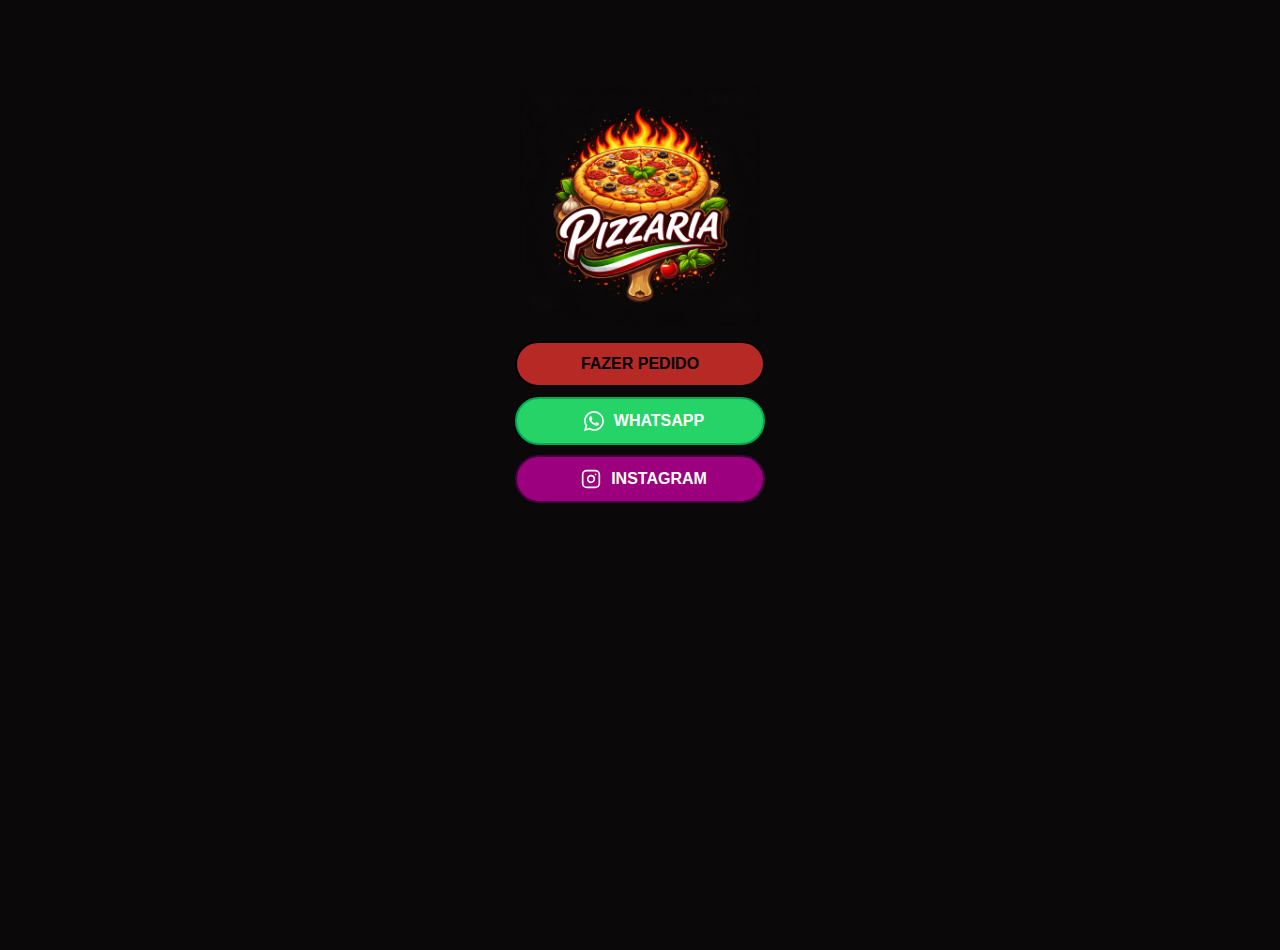
<file: index.html>
<!DOCTYPE html>
<html lang="pt-BR">
<head>
  <meta charset="UTF-8" />
  <meta name="viewport" content="width=device-width, initial-scale=1.0" />
  <title>Burguer</title>
  <link rel="icon" type="image/x-icon" href="./assets/burger.png">
  <link rel="stylesheet" href="styles.css" />
</head>
<body>
  <div class="container">
    <h1 class="title">
      <img src="./assets/pizzariaMain.png" id="sorvetertiaTitle" />
    </h1>

    <a href="./menu.html" class="button pedir">FAZER PEDIDO</a>

    <a href="https://wa.me/(32)98492-3417" target="_blank" class="button whatsapp">
      <img src="./assets/whatsapp.svg" alt="Ícone do WhatsApp" class="icon" />
      WHATSAPP
    </a>

    <a href="https://www.instagram.com/mario.code.lab/" target="_blank" class="button instagram">
      <img src="./assets/instagram.svg" alt="Ícone do Instagram" class="icon" />
      INSTAGRAM
    </a>
  </div>
</body>
</html>
</file>
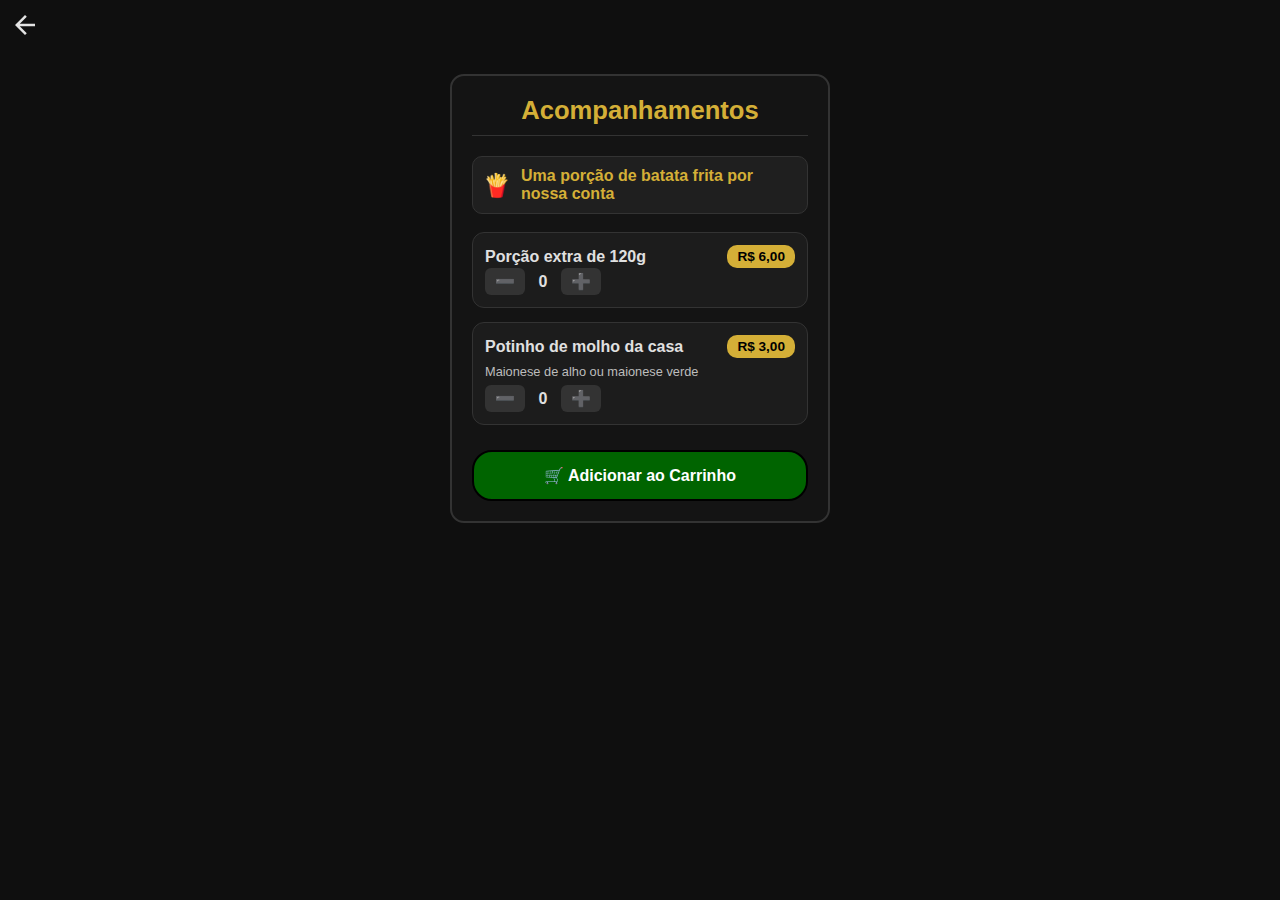
<file: acompanhamentos.html>
<!DOCTYPE html>
<html lang="pt-BR">
<head>
  <meta charset="UTF-8" />
  <meta name="viewport" content="width=device-width, initial-scale=1.0" />
  <title>Acompanhamentos</title>
  <link rel="icon" type="image/x-icon" href="./assets/pizza.png">
  <link rel="stylesheet" href="acompanhamentos.css" />
</head>

<body>
  <a href="./menu.html">
    <img src="./assets/arrow_back.svg" alt="Voltar" id="home" />
  </a>

  <div class="container">
    <h1 class="section-title">Acompanhamentos</h1>

    <div class="free-item">
      <span class="icon">🍟</span>
      <span class="text">Uma porção de batata frita por nossa conta</span>
    </div>

    <div class="items">
      <label class="item">
        <div class="item-info">
          <span class="item-name">Porção extra de 120g</span>
          <span class="item-price">R$ 6,00</span>
        </div>

        <div class="quantity-control">
          <button type="button" onclick="changeQuantity(this, -1)">➖</button>
          <span>0</span>
          <button type="button" onclick="changeQuantity(this, 1)">➕</button>
        </div>
      </label>

      <label class="item">
        <div class="item-info">
          <span class="item-name">Potinho de molho da casa</span>
          <span class="item-price">R$ 3,00</span>
        </div>

        <span class="item-desc">
          Maionese de alho ou maionese verde
        </span>

        <div class="quantity-control">
          <button type="button" onclick="changeQuantity(this, -1)">➖</button>
          <span>0</span>
          <button type="button" onclick="changeQuantity(this, 1)">➕</button>
        </div>
      </label>
    </div>

    <button class="btn-carrinho">🛒 Adicionar ao Carrinho</button>
  </div>

  <script src="acompanhamentos.js"></script>
</body>
</html>
</file>
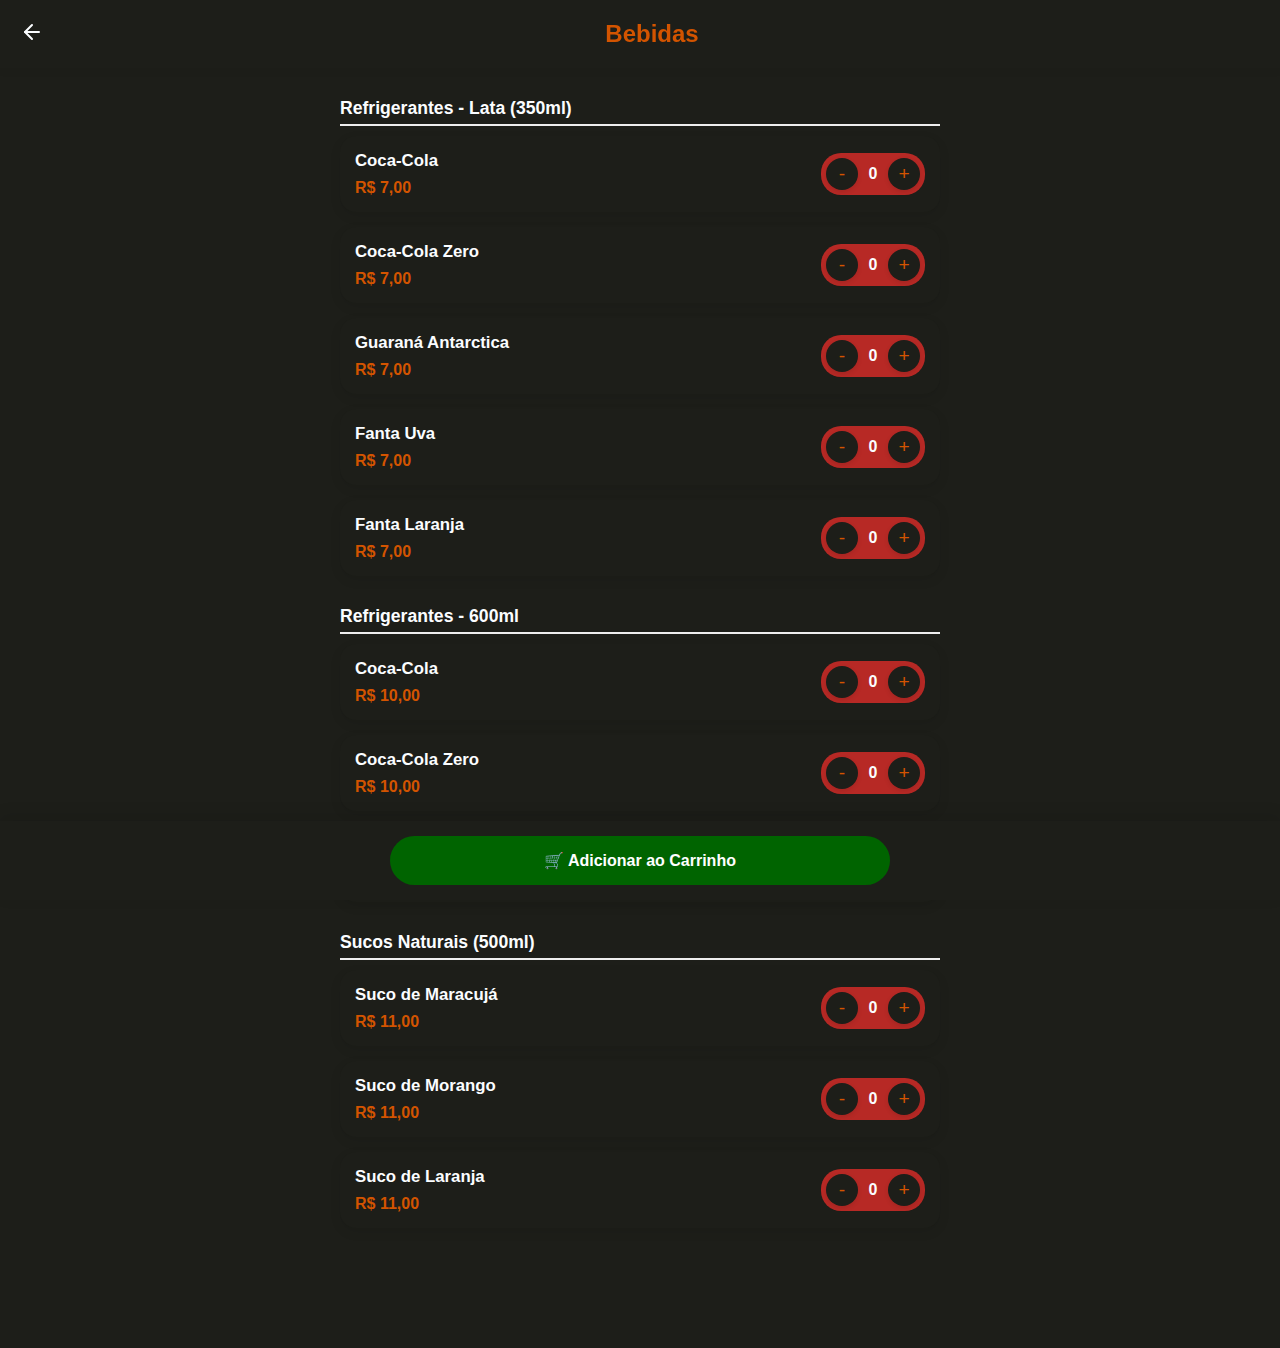
<file: bebidas.html>
<!DOCTYPE html>
<html lang="en">
<head>
    <meta charset="UTF-8">
    <meta name="viewport" content="width=device-width, initial-scale=1.0">
    <title>Bebidas</title>
    <link rel="icon" type="image/x-icon" href="./assets/pizza.png">
    <link rel="stylesheet" href="bebidas.css" />
</head>
<body>

    <header>
        <a href="./menu.html">
            <svg id="home" xmlns="http://www.w3.org/2000/svg" viewBox="0 0 24 24" fill="none" stroke="currentColor" stroke-width="2" stroke-linecap="round" stroke-linejoin="round"><line x1="19" y1="12" x2="5" y2="12"></line><polyline points="12 19 5 12 12 5"></polyline></svg>
        </a>
        <h1>Bebidas</h1>
    </header>

    <div class="container">
        
        <h3 class="category-title">Refrigerantes - Lata (350ml)</h3>

        <div class="item-card">
            <div class="item-info">
                <span class="item-name">Coca-Cola </span>
                <span class="price item-price">R$ 7,00</span>
            </div>
            <div class="quantity-control">
                <button type="button" onclick="changeQuantity(this, -1)">-</button>
                <span>0</span>
                <button type="button" onclick="changeQuantity(this, 1)">+</button>
            </div>
        </div>

        <div class="item-card">
            <div class="item-info">
                <span class="item-name">Coca-Cola Zero </span>
                <span class="price item-price">R$ 7,00</span>
            </div>
            <div class="quantity-control">
                <button type="button" onclick="changeQuantity(this, -1)">-</button>
                <span>0</span>
                <button type="button" onclick="changeQuantity(this, 1)">+</button>
            </div>
        </div>

        <div class="item-card">
            <div class="item-info">
                <span class="item-name">Guaraná Antarctica </span>
                <span class="price item-price">R$ 7,00</span>
            </div>
            <div class="quantity-control">
                <button type="button" onclick="changeQuantity(this, -1)">-</button>
                <span>0</span>
                <button type="button" onclick="changeQuantity(this, 1)">+</button>
            </div>
        </div>

        <div class="item-card">
            <div class="item-info">
                <span class="item-name">Fanta Uva </span>
                <span class="price item-price">R$ 7,00</span>
            </div>
            <div class="quantity-control">
                <button type="button" onclick="changeQuantity(this, -1)">-</button>
                <span>0</span>
                <button type="button" onclick="changeQuantity(this, 1)">+</button>
            </div>
        </div>

        <div class="item-card">
            <div class="item-info">
                <span class="item-name">Fanta Laranja </span>
                <span class="price item-price">R$ 7,00</span>
            </div>
            <div class="quantity-control">
                <button type="button" onclick="changeQuantity(this, -1)">-</button>
                <span>0</span>
                <button type="button" onclick="changeQuantity(this, 1)">+</button>
            </div>
        </div>

        <h3 class="category-title">Refrigerantes - 600ml</h3>

        <div class="item-card">
            <div class="item-info">
                <span class="item-name">Coca-Cola </span>
                <span class="price item-price">R$ 10,00</span>
            </div>
            <div class="quantity-control">
                <button type="button" onclick="changeQuantity(this, -1)">-</button>
                <span>0</span>
                <button type="button" onclick="changeQuantity(this, 1)">+</button>
            </div>
        </div>

        <div class="item-card">
            <div class="item-info">
                <span class="item-name">Coca-Cola Zero </span>
                <span class="price item-price">R$ 10,00</span>
            </div>
            <div class="quantity-control">
                <button type="button" onclick="changeQuantity(this, -1)">-</button>
                <span>0</span>
                <button type="button" onclick="changeQuantity(this, 1)">+</button>
            </div>
        </div>

        <div class="item-card">
            <div class="item-info">
                <span class="item-name">Guaraná Antarctica </span>
                <span class="price item-price">R$ 10,00</span>
            </div>
            <div class="quantity-control">
                <button type="button" onclick="changeQuantity(this, -1)">-</button>
                <span>0</span>
                <button type="button" onclick="changeQuantity(this, 1)">+</button>
            </div>
        </div>

        <h3 class="category-title">Sucos Naturais (500ml)</h3>

        <div class="item-card">
            <div class="item-info">
                <span class="item-name">Suco de Maracujá</span>
                <span class="price item-price">R$ 11,00</span>
            </div>
            <div class="quantity-control">
                <button type="button" onclick="changeQuantity(this, -1)">-</button>
                <span>0</span>
                <button type="button" onclick="changeQuantity(this, 1)">+</button>
            </div>
        </div>

        <div class="item-card">
            <div class="item-info">
                <span class="item-name">Suco de Morango</span>
                <span class="price item-price">R$ 11,00</span>
            </div>
            <div class="quantity-control">
                <button type="button" onclick="changeQuantity(this, -1)">-</button>
                <span>0</span>
                <button type="button" onclick="changeQuantity(this, 1)">+</button>
            </div>
        </div>

        <div class="item-card">
            <div class="item-info">
                <span class="item-name">Suco de Laranja</span>
                <span class="price item-price">R$ 11,00</span>
            </div>
            <div class="quantity-control">
                <button type="button" onclick="changeQuantity(this, -1)">-</button>
                <span>0</span>
                <button type="button" onclick="changeQuantity(this, 1)">+</button>
            </div>
        </div>

    </div>

    <div class="cart-bar">
        <button class="btn-carrinho" onclick="adicionarCarrinho()">
            🛒 Adicionar ao Carrinho
        </button>
    </div>

    <script>
        function changeQuantity(button, amount) {
            let span = button.parentElement.querySelector('span');
            let value = parseInt(span.textContent) + amount;
            if (value < 0) value = 0;
            span.textContent = value;
        }

        window.onload = function () {
            // Check for Utils function presence
            if (typeof atualizarBadgeCarrinho === 'function') {
                atualizarBadgeCarrinho();
            }

            let editIndex = localStorage.getItem("editarIndex");
            if (editIndex !== null) {
                let carrinho = JSON.parse(localStorage.getItem("carrinho")) || [];
                let item = carrinho[editIndex];

                // Check if the item being edited is a Drink
                if (item && item.produto === "Bebidas") {
                    document.querySelectorAll('.item-card').forEach(card => {
                        let nome = card.querySelector('.item-name').textContent;
                        if (item.nome === nome) {
                            card.querySelector('.quantity-control span').textContent = item.quantidade;
                        }
                    });

                    document.querySelector(".btn-carrinho").textContent = "Salvar Alterações";
                }
            }
        };

        function adicionarCarrinho() {
            let items = document.querySelectorAll('.item-card');
            let carrinho = JSON.parse(localStorage.getItem("carrinho")) || [];
            let editIndex = localStorage.getItem("editarIndex");

            // Remove old item if editing
            if (editIndex !== null) {
                let itemBeingEdited = carrinho[editIndex];
                if(itemBeingEdited && itemBeingEdited.produto === "Bebidas"){
                     carrinho.splice(editIndex, 1);
                }
                localStorage.removeItem("editarIndex");
            }

            items.forEach(card => {
                let quantidade = parseInt(card.querySelector('.quantity-control span').textContent);
                let nome = card.querySelector('.item-name').textContent;
                let precoTexto = card.querySelector('.price').textContent.replace("R$", "").replace(",", ".").trim();
                let preco = parseFloat(precoTexto);

                if (quantidade > 0) {
                    let subtotal = quantidade * preco;
                    carrinho.push({
                        produto: "Bebidas", // Saved as Bebidas
                        nome: nome,
                        quantidade: quantidade,
                        preco: preco,
                        subtotal: subtotal
                    });
                }
            });

            localStorage.setItem("carrinho", JSON.stringify(carrinho));
            window.location.href = "carrinho.html";
        }
    </script>

    <script src="utils.js"></script>

</body>
</html>
</file>
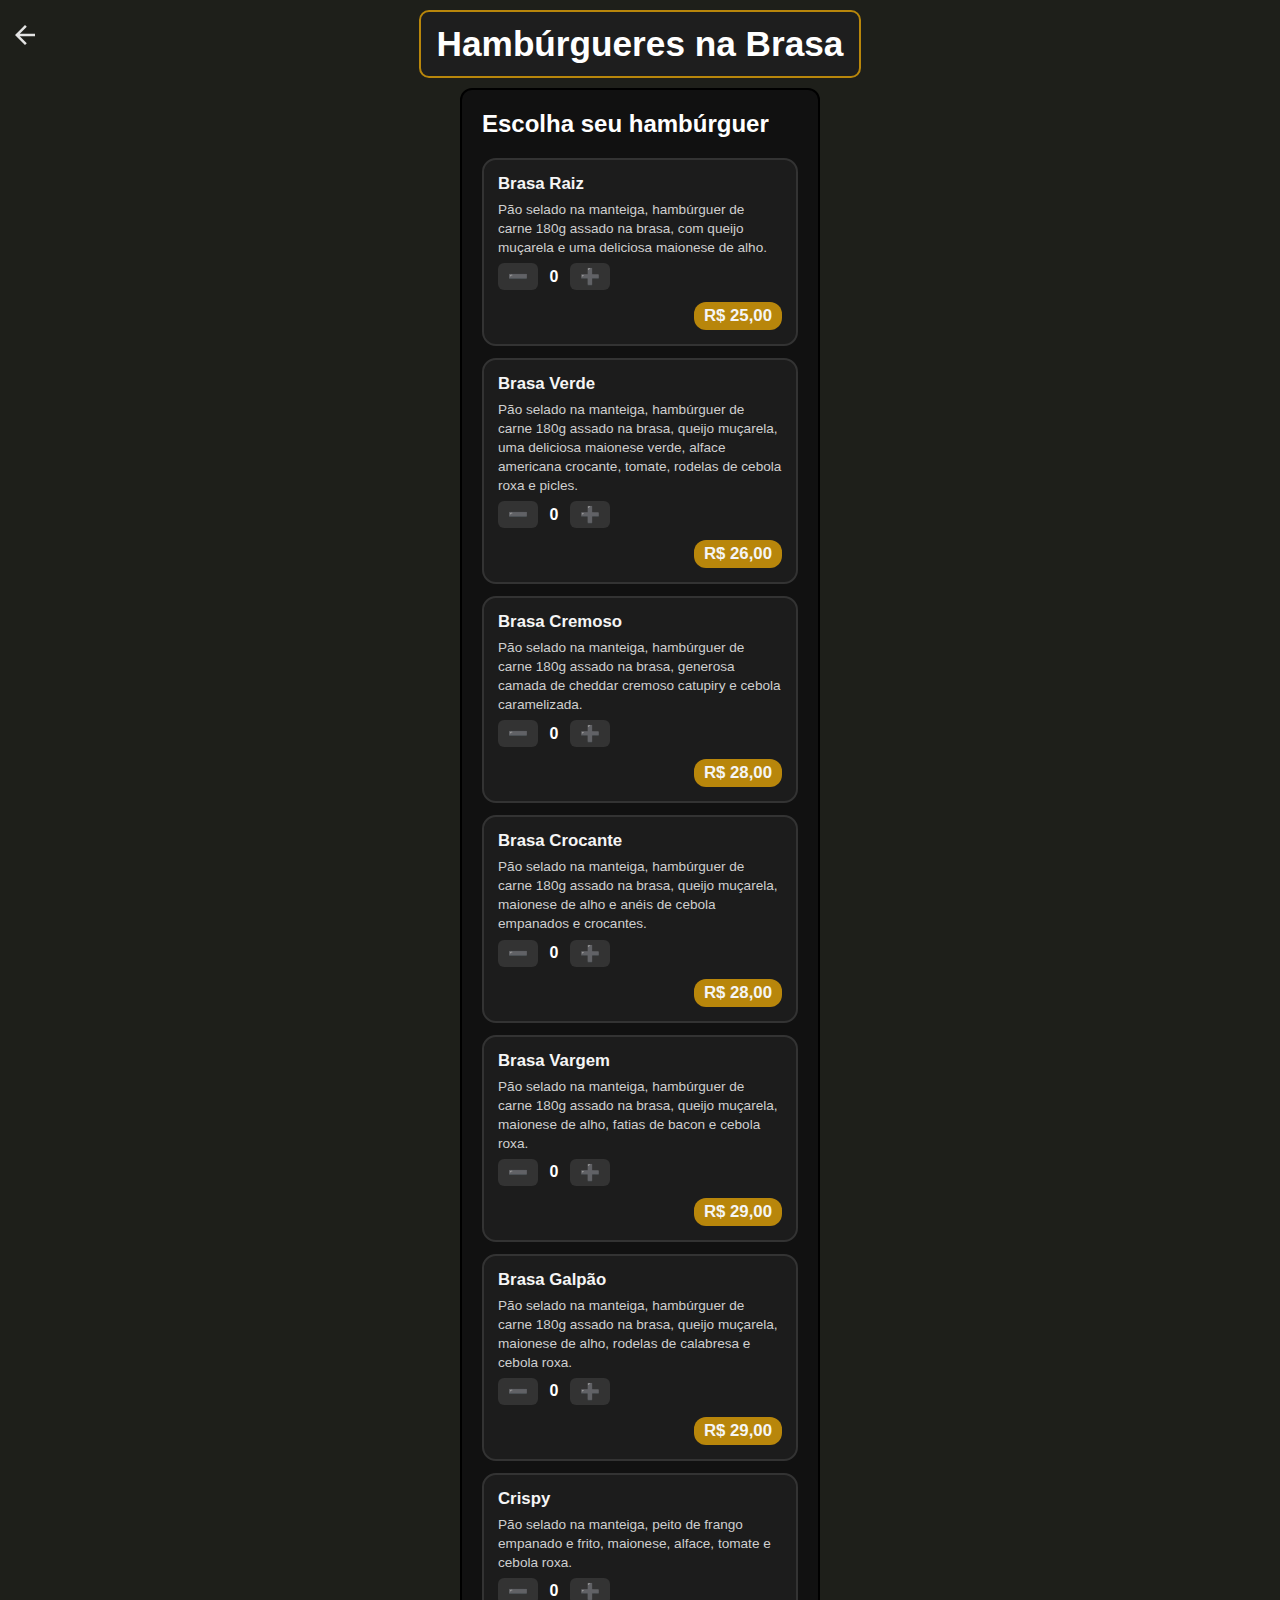
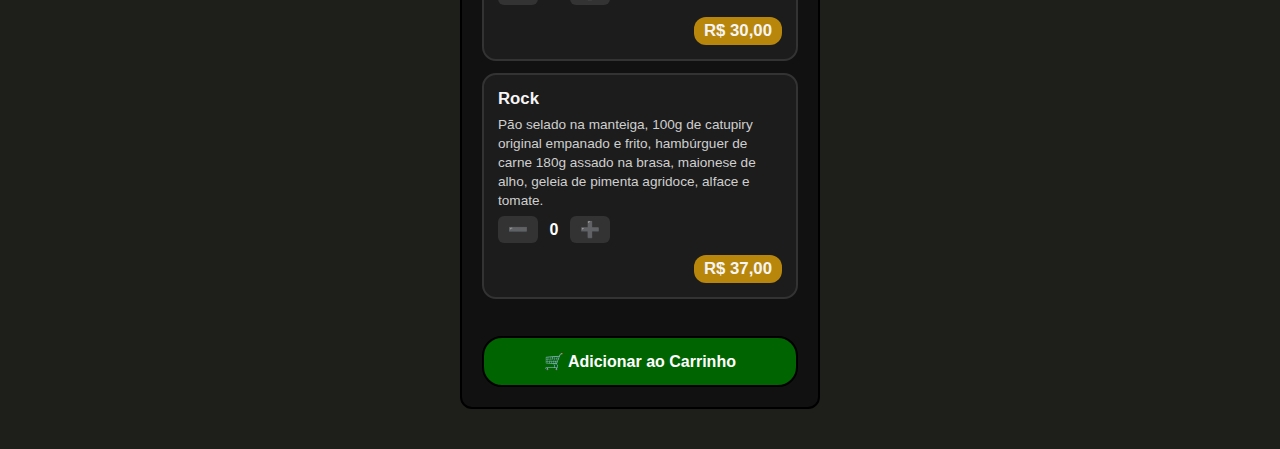
<file: hamburguer.html>
<!DOCTYPE html>
<html lang="pt-BR">
<head>
  <meta charset="UTF-8" />
  <meta name="viewport" content="width=device-width, initial-scale=1.0" />
  <title>Hambúrgueres</title>
  <link rel="icon" type="image/x-icon" href="./assets/pizza.png">
  <link rel="stylesheet" href="hamburguer.css" />
</head>

<body>
  <a href="./menu.html">
    <img src="./assets/arrow_back.svg" alt="Início" id="home" />
  </a>

  <h1 id="MilkshakeTitle">Hambúrgueres na Brasa</h1>

  <div class="container">
    <h2>Escolha seu hambúrguer</h2>

    <!-- BRASA RAIZ -->
    <label class="checkbox-btn">
      <input type="checkbox" />
      <div class="label-content">
        <span>Brasa Raiz</span>
        <p class="description">
          Pão selado na manteiga, hambúrguer de carne 180g assado na brasa,
          com queijo muçarela e uma deliciosa maionese de alho.
        </p>

        <div class="quantity-control">
          <button type="button" onclick="changeQuantity(this, -1)">➖</button>
          <span>0</span>
          <button type="button" onclick="changeQuantity(this, 1)">➕</button>
        </div>

        <span class="price">R$ 25,00</span>
      </div>
    </label>


    <!-- BRASA VERDE -->
    <label class="checkbox-btn">
      <input type="checkbox" />
      <div class="label-content">
        <span>Brasa Verde</span>
        <p class="description">
          Pão selado na manteiga, hambúrguer de carne 180g assado na brasa,
          queijo muçarela, uma deliciosa maionese verde, alface americana crocante,
          tomate, rodelas de cebola roxa e picles.
        </p>

        <div class="quantity-control">
          <button type="button" onclick="changeQuantity(this, -1)">➖</button>
          <span>0</span>
          <button type="button" onclick="changeQuantity(this, 1)">➕</button>
        </div>

        <span class="price">R$ 26,00</span>
      </div>
    </label>


    <!-- BRASA CREMOSO -->
    <label class="checkbox-btn">
      <input type="checkbox" />
      <div class="label-content">
        <span>Brasa Cremoso</span>
        <p class="description">
          Pão selado na manteiga, hambúrguer de carne 180g assado na brasa,
          generosa camada de cheddar cremoso catupiry e cebola caramelizada.
        </p>

        <div class="quantity-control">
          <button type="button" onclick="changeQuantity(this, -1)">➖</button>
          <span>0</span>
          <button type="button" onclick="changeQuantity(this, 1)">➕</button>
        </div>

        <span class="price">R$ 28,00</span>
      </div>
    </label>


    <!-- BRASA CROCANTE -->
    <label class="checkbox-btn">
      <input type="checkbox" />
      <div class="label-content">
        <span>Brasa Crocante</span>
        <p class="description">
          Pão selado na manteiga, hambúrguer de carne 180g assado na brasa,
          queijo muçarela, maionese de alho e anéis de cebola empanados
          e crocantes.
        </p>

        <div class="quantity-control">
          <button type="button" onclick="changeQuantity(this, -1)">➖</button>
          <span>0</span>
          <button type="button" onclick="changeQuantity(this, 1)">➕</button>
        </div>

        <span class="price">R$ 28,00</span>
      </div>
    </label>


    <!-- BRASA VARGEM -->
    <label class="checkbox-btn">
      <input type="checkbox" />
      <div class="label-content">
        <span>Brasa Vargem</span>
        <p class="description">
          Pão selado na manteiga, hambúrguer de carne 180g assado na brasa,
          queijo muçarela, maionese de alho, fatias de bacon e cebola roxa.
        </p>

        <div class="quantity-control">
          <button type="button" onclick="changeQuantity(this, -1)">➖</button>
          <span>0</span>
          <button type="button" onclick="changeQuantity(this, 1)">➕</button>
        </div>

        <span class="price">R$ 29,00</span>
      </div>
    </label>

    <!-- BRASA GALPÃO -->
    <label class="checkbox-btn">
      <input type="checkbox" />
      <div class="label-content">
        <span>Brasa Galpão</span>
        <p class="description">
          Pão selado na manteiga, hambúrguer de carne 180g assado na brasa,
          queijo muçarela, maionese de alho, rodelas de calabresa e cebola roxa.
        </p>

        <div class="quantity-control">
          <button type="button" onclick="changeQuantity(this, -1)">➖</button>
          <span>0</span>
          <button type="button" onclick="changeQuantity(this, 1)">➕</button>
        </div>

        <span class="price">R$ 29,00</span>
      </div>
    </label>
    
    <!--I's Crispy -->
    <label class="checkbox-btn">
      <input type="checkbox" />
      <div class="label-content">
        <span>Crispy</span>
        <p class="description">
          Pão selado na manteiga, peito de frango empanado e frito,
          maionese, alface, tomate e cebola roxa.
        </p>

        <div class="quantity-control">
          <button type="button" onclick="changeQuantity(this, -1)">➖</button>
          <span>0</span>
          <button type="button" onclick="changeQuantity(this, 1)">➕</button>
        </div>

        <span class="price">R$ 30,00</span>
      </div>
    </label>


    <!-- I'S ROCK -->
    <label class="checkbox-btn">
      <input type="checkbox" />
      <div class="label-content">
        <span>Rock</span>
        <p class="description">
          Pão selado na manteiga, 100g de catupiry original empanado e frito,
          hambúrguer de carne 180g assado na brasa, maionese de alho,
          geleia de pimenta agridoce, alface e tomate.
        </p>

        <div class="quantity-control">
          <button type="button" onclick="changeQuantity(this, -1)">➖</button>
          <span>0</span>
          <button type="button" onclick="changeQuantity(this, 1)">➕</button>
        </div>

        <span class="price">R$ 37,00</span>
      </div>
    </label>


    <button class="btn-carrinho" onclick="adicionarCarrinho()">
      🛒 Adicionar ao Carrinho
    </button>
  </div>

  <script>
    function changeQuantity(button, amount) {
      let span = button.parentElement.querySelector("span");
      let value = parseInt(span.textContent) + amount;
      if (value < 0) value = 0;
      span.textContent = value;
    }

    window.onload = function () {
      atualizarBadgeCarrinho();

      let editIndex = localStorage.getItem("editarIndex");
      if (editIndex !== null) {
        let carrinho = JSON.parse(localStorage.getItem("carrinho")) || [];
        let item = carrinho[editIndex];

        if (item && item.produto === "Hambúrguer") {
          document.querySelectorAll(".checkbox-btn").forEach((burger) => {
            let nome = burger.querySelector(".label-content span").textContent;
            if (item.nome === nome) {
              burger.querySelector(".quantity-control span").textContent =
                item.quantidade;
            }
          });

          document.querySelector(".btn-carrinho").textContent =
            "Salvar Alterações";
        }
      }
    };

    function adicionarCarrinho() {
      let burgers = document.querySelectorAll(".checkbox-btn");
      let carrinho = JSON.parse(localStorage.getItem("carrinho")) || [];
      let editIndex = localStorage.getItem("editarIndex");

      if (editIndex !== null) {
        carrinho.splice(editIndex, 1);
        localStorage.removeItem("editarIndex");
      }

      burgers.forEach((burger) => {
        let quantidade = parseInt(
          burger.querySelector(".quantity-control span").textContent
        );
        let nome = burger.querySelector(".label-content span").textContent;
        let precoTexto = burger
          .querySelector(".price")
          .textContent.replace("R$", "")
          .replace(",", ".")
          .trim();
        let preco = parseFloat(precoTexto);

        if (quantidade > 0) {
          carrinho.push({
            produto: "Hambúrguer",
            nome: nome,
            quantidade: quantidade,
            preco: preco,
            subtotal: quantidade * preco,
          });
        }
      });

      localStorage.setItem("carrinho", JSON.stringify(carrinho));
      window.location.href = "carrinho.html";
    }
  </script>

  <script src="utils.js"></script>
</body>
</html>
</file>
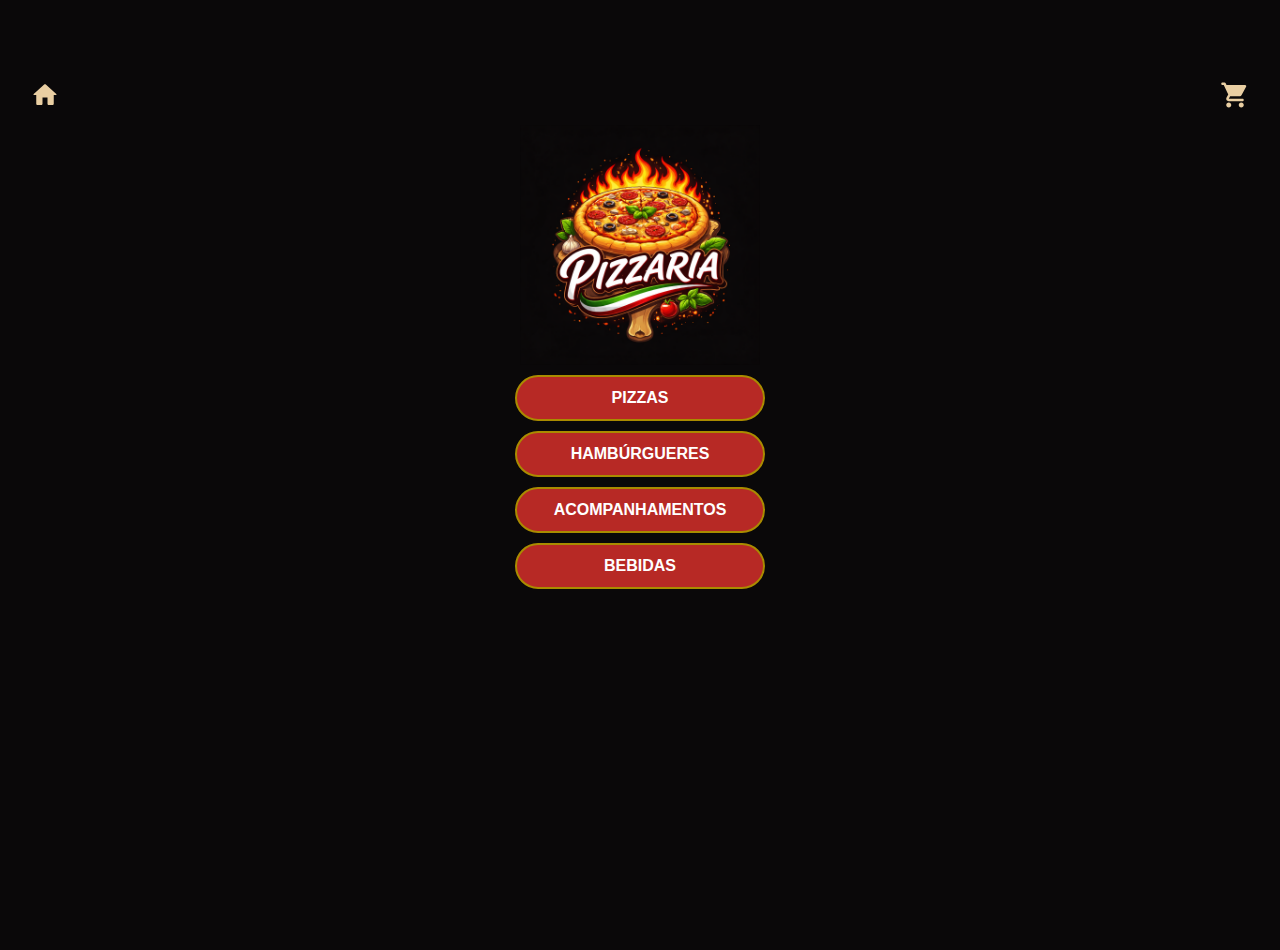
<file: menu.html>
<!DOCTYPE html>
<html lang="pt-BR">
<head>
  <meta charset="UTF-8" />
  <meta name="viewport" content="width=device-width, initial-scale=1.0" />
  <title>Pizzaria - Menu</title>
  <link rel="icon" type="image/x-icon" href="./assets/pizza.png">
  <link rel="stylesheet" href="menu.css" />
</head>
<body>
  <div class="container">
    <a href="./index.html">
      <img src="./assets/home.svg" alt="Início" id="home" />
    </a>

    <a href="./carrinho.html" class="icone-carrinho">
      <img src="./assets/carrinhoDeCompras.svg" alt="Carrinho de Compras" id="carrinho" />
      <!-- <span id="carrinho-contador" class="badge" >0</span> -->
    </a>
    <span id="carrinho-contador" class="badge" >0</span>

    <h1 class="title">
      <img src="./assets/pizzariaMain.png" id="sorvetertiaTitle" />
    </h1>

    <a href="./pizzas.html" class="button hamburguer">
      PIZZAS
    </a>

    <a href="./hamburguer.html" class="button hamburguer">
      HAMBÚRGUERES
    </a>

    <a href="./acompanhamentos.html" class="button acompanhamentos">
      ACOMPANHAMENTOS
    </a>

    <a href="./bebidas.html" class="button bebidas">
      BEBIDAS
    </a>

  </div>

  <script src="utils.js"></script>

</body>
</html>
</file>
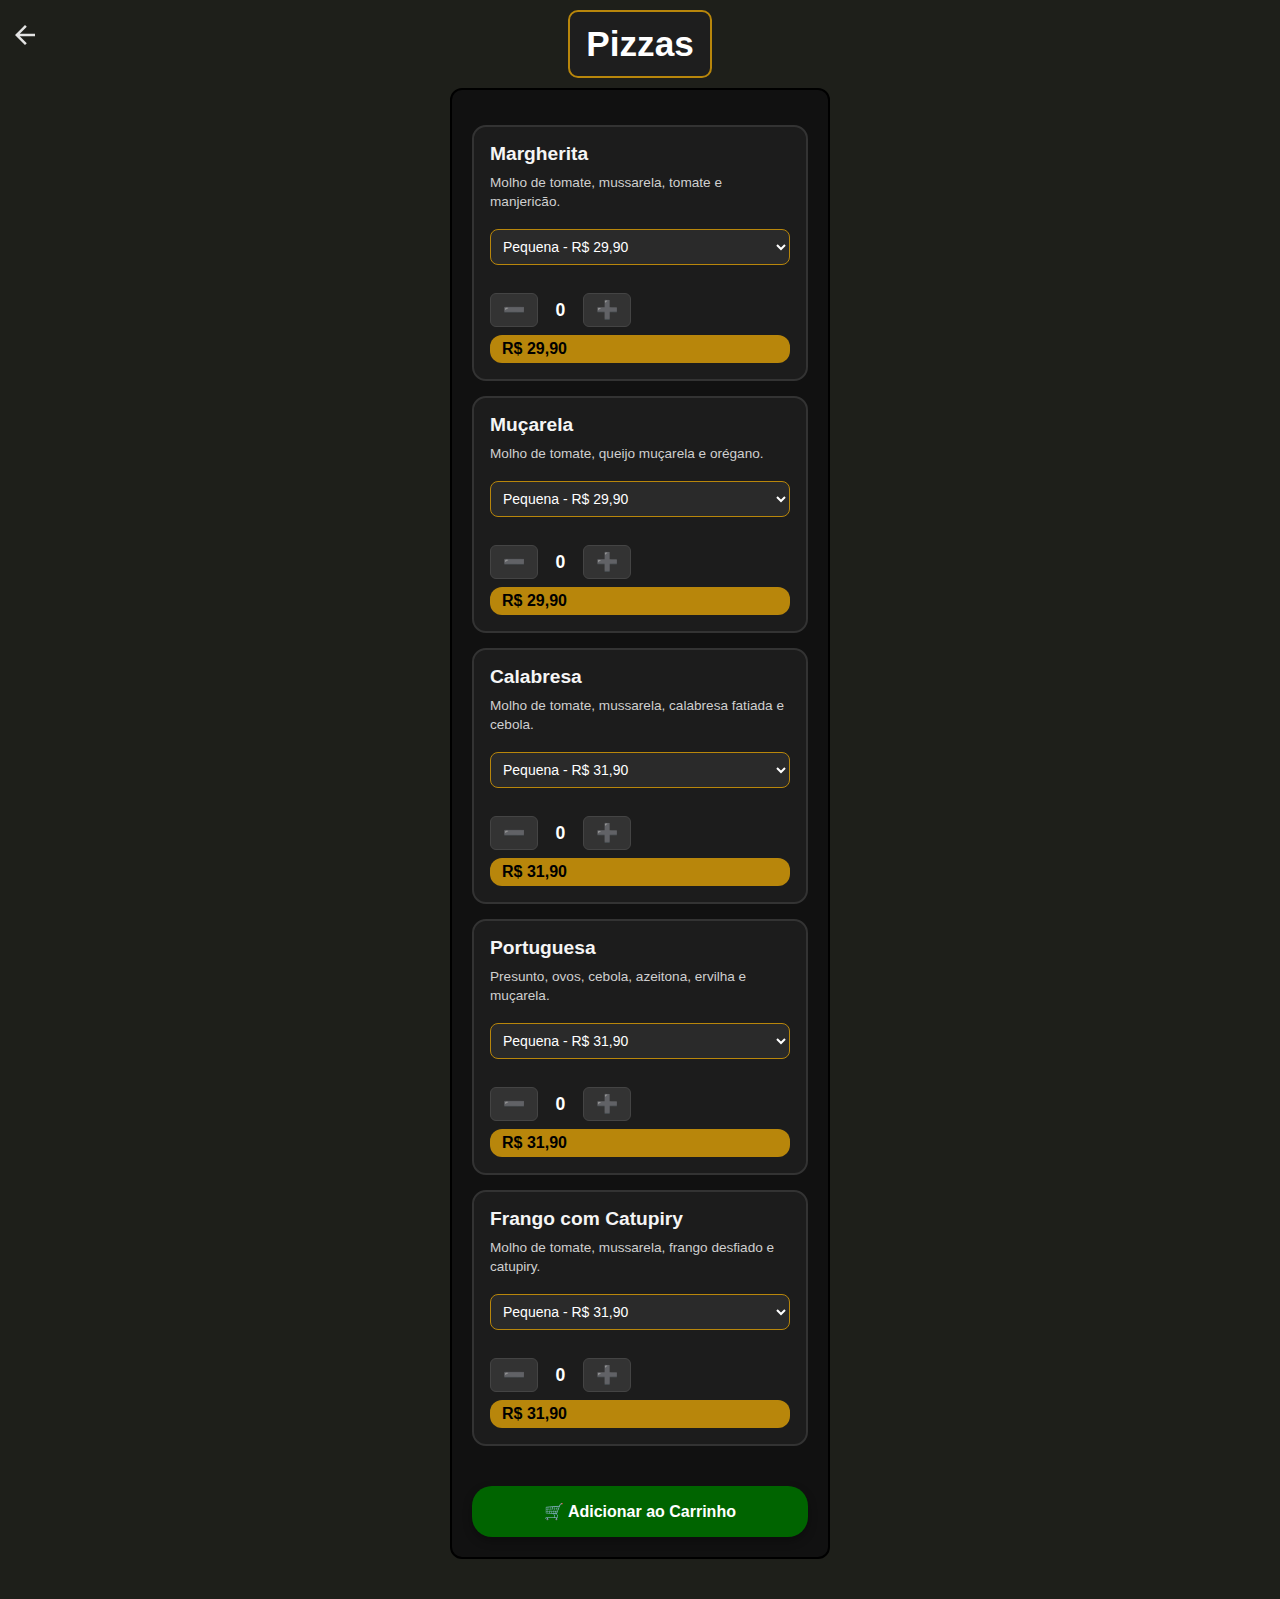
<file: pizzas.html>
<!DOCTYPE html>
<html lang="pt-BR">
<head>
  <meta charset="UTF-8" />
  <meta name="viewport" content="width=device-width, initial-scale=1.0" />
  <title>Pizzas</title>
  <link rel="icon" type="image/x-icon" href="./assets/pizza.png">
  <link rel="stylesheet" href="pizzas.css" />
</head>

<body>
  <a href="./menu.html">
    <img src="./assets/arrow_back.svg" alt="Início" id="home" />
  </a>

  <h1 id="MilkshakeTitle">Pizzas</h1>

  <div class="container">

    <div class="pizza-item" data-base-price="29.90">
      <div class="label-content">
        <span class="pizza-name">Margherita</span>
        <p class="description">Molho de tomate, mussarela, tomate e manjericão.</p>
        
        <select class="size-select" onchange="updatePrice(this)">
          <option value="Pequena" data-price="29.90">Pequena - R$ 29,90</option>
          <option value="Média" data-price="39.90">Média - R$ 39,90</option>
          <option value="Grande" data-price="49.90">Grande - R$ 49,90</option>
        </select>

        <div class="controls-row">
          <div class="quantity-control">
            <button type="button" onclick="changeQuantity(this, -1)">➖</button>
            <span>0</span>
            <button type="button" onclick="changeQuantity(this, 1)">➕</button>
          </div>
        </div>

        <span class="price">R$ 29,90</span>
      </div>
    </div>

    <div class="pizza-item" data-base-price="29.90">
      <div class="label-content">
        <span class="pizza-name">Muçarela</span>
        <p class="description">Molho de tomate, queijo muçarela e orégano.</p>

        <select class="size-select" onchange="updatePrice(this)">
          <option value="Pequena" data-price="29.90">Pequena - R$ 29,90</option>
          <option value="Média" data-price="39.90">Média - R$ 39,90</option>
          <option value="Grande" data-price="49.90">Grande - R$ 49,90</option>
        </select>

        <div class="controls-row">
          <div class="quantity-control">
            <button type="button" onclick="changeQuantity(this, -1)">➖</button>
            <span>0</span>
            <button type="button" onclick="changeQuantity(this, 1)">➕</button>
          </div>
        </div>

        <span class="price">R$ 29,90</span>
      </div>
    </div>

    <div class="pizza-item" data-base-price="31.90">
      <div class="label-content">
        <span class="pizza-name">Calabresa</span>
        <p class="description">Molho de tomate, mussarela, calabresa fatiada e cebola.</p>
        
        <select class="size-select" onchange="updatePrice(this)">
          <option value="Pequena" data-price="31.90">Pequena - R$ 31,90</option>
          <option value="Média" data-price="41.90">Média - R$ 41,90</option>
          <option value="Grande" data-price="51.90">Grande - R$ 51,90</option>
        </select>

        <div class="controls-row">
          <div class="quantity-control">
            <button type="button" onclick="changeQuantity(this, -1)">➖</button>
            <span>0</span>
            <button type="button" onclick="changeQuantity(this, 1)">➕</button>
          </div>
        </div>

        <span class="price">R$ 31,90</span>
      </div>
    </div>

    <div class="pizza-item" data-base-price="31.90">
      <div class="label-content">
        <span class="pizza-name">Portuguesa</span>
        <p class="description">Presunto, ovos, cebola, azeitona, ervilha e muçarela.</p>

        <select class="size-select" onchange="updatePrice(this)">
          <option value="Pequena" data-price="31.90">Pequena - R$ 31,90</option>
          <option value="Média" data-price="41.90">Média - R$ 41,90</option>
          <option value="Grande" data-price="51.90">Grande - R$ 51,90</option>
        </select>

        <div class="controls-row">
          <div class="quantity-control">
            <button type="button" onclick="changeQuantity(this, -1)">➖</button>
            <span>0</span>
            <button type="button" onclick="changeQuantity(this, 1)">➕</button>
          </div>
        </div>

        <span class="price">R$ 31,90</span>
      </div>
    </div>

    <div class="pizza-item" data-base-price="31.90">
      <div class="label-content">
        <span class="pizza-name">Frango com Catupiry</span>
        <p class="description">Molho de tomate, mussarela, frango desfiado e catupiry.</p>
        
        <select class="size-select" onchange="updatePrice(this)">
          <option value="Pequena" data-price="31.90">Pequena - R$ 31,90</option>
          <option value="Média" data-price="44.90">Média - R$ 44,90</option>
          <option value="Grande" data-price="54.90">Grande - R$ 54,90</option>
        </select>

        <div class="controls-row">
          <div class="quantity-control">
            <button type="button" onclick="changeQuantity(this, -1)">➖</button>
            <span>0</span>
            <button type="button" onclick="changeQuantity(this, 1)">➕</button>
          </div>
        </div>

        <span class="price">R$ 31,90</span>
      </div>
    </div>

    <button class="btn-carrinho" onclick="adicionarCarrinho()">
      🛒 Adicionar ao Carrinho
    </button>
  </div>

  <script>
    function getCarrinho() {
      return JSON.parse(localStorage.getItem("carrinho")) || [];
    }

    window.onload = function () {
    atualizarBadgeCarrinho();

    let editIndex = localStorage.getItem("editarIndex");
    if (editIndex === null) return;

    let carrinho = getCarrinho();
    let item = carrinho[editIndex];
    if (!item || item.produto !== "Pizza") return;

    document.querySelectorAll(".pizza-item").forEach((pizza) => {
      let nomeElement = pizza.querySelector(".pizza-name");
      let select = pizza.querySelector(".size-select");
      let quantitySpan = pizza.querySelector(".quantity-control span");

      if (!nomeElement || !select || !quantitySpan) return;

      if (nomeElement.textContent.trim() === item.nome.trim()) {
        select.value = item.tamanho;
        quantitySpan.textContent = item.quantidade;
        updatePrice(select);
      }
    });

    document.querySelector(".btn-carrinho").textContent =
      "Salvar Alterações";
  };


    // Atualiza o texto do preço quando o tamanho muda
    function updatePrice(select) {
    const pizzaItem = select.closest(".pizza-item");
    const priceSpan = pizzaItem.querySelector(".price");
    const quantity = parseInt(
      pizzaItem.querySelector(".quantity-control span").textContent
    );

    const unitPrice = parseFloat(
      select.options[select.selectedIndex].dataset.price
    );

    const total = unitPrice * (quantity || 1);
    priceSpan.textContent = `R$ ${total.toFixed(2).replace(".", ",")}`;
  }


  function changeQuantity(button, amount) {
    const pizzaItem = button.closest(".pizza-item");
    const span = pizzaItem.querySelector(".quantity-control span");

    let value = parseInt(span.textContent) + amount;
    if (value < 0) value = 0;
    span.textContent = value;

    const select = pizzaItem.querySelector(".size-select");
    updatePrice(select);
  }


    function adicionarCarrinho() {
  // 1. Buscamos todos os blocos de pizza
  let items = document.querySelectorAll(".pizza-item");
  let carrinho = JSON.parse(localStorage.getItem("carrinho")) || [];
  
  let editIndex = localStorage.getItem("editarIndex");
  if (editIndex !== null) {
    carrinho.splice(editIndex, 1);
    localStorage.removeItem("editarIndex");
  }

  items.forEach((item) => {
    let qtdElement = item.querySelector(".quantity-control span");
    let quantidade = qtdElement ? parseInt(qtdElement.textContent) : 0;

    // Só processa se a quantidade for maior que zero
    if (quantidade > 0) {
      let nomeElement = item.querySelector(".pizza-name");
      let selectElement = item.querySelector(".size-select");

      // O "if" abaixo evita o erro de 'textContent' of null
      if (nomeElement && selectElement) {
        let nomeSabor = nomeElement.textContent;
        let tamanho = selectElement.value;
        let preco = parseFloat(selectElement.options[selectElement.selectedIndex].getAttribute('data-price'));

        carrinho.push({
          produto: "Pizza",
          nome: nomeSabor,
          tamanho: tamanho,
          quantidade: quantidade,
          preco: preco,
          subtotal: quantidade * preco,
        });
      }
    }
  });

  if (carrinho.length > 0) {
    localStorage.setItem("carrinho", JSON.stringify(carrinho));
    window.location.href = "carrinho.html";
  } else {
    alert("Por favor, selecione pelo menos uma pizza!");
  }
}
  </script>
  <script src="utils.js"></script>
</body>
</html>
</file>
<file: acompanhamentos.css>
* {
  box-sizing: border-box;
  margin: 0;
  padding: 0;
}

body {
  background: #0f0f0f;
  font-family: Arial, sans-serif;
  color: #e0e0e0;
}

#home {
  width: 30px;
  margin: 10px;
}

.container {
  max-width: 380px;
  margin: 20px auto 40px;
  padding: 20px;
  border-radius: 14px;
  background: #141414;
  border: 2px solid #333;
}

.section-title {
  text-align: center;
  color: #d4af37;
  font-size: 1.6rem;
  margin-bottom: 20px;
  border-bottom: 1px solid #333;
  padding-bottom: 10px;
}

.free-item {
  display: flex;
  align-items: center;
  gap: 10px;
  background: #1f1f1f;
  border: 1px solid #333;
  padding: 10px;
  border-radius: 10px;
  margin: 18px 0;
  font-weight: bold;
  color: #d4af37;
}

.free-item .icon {
  font-size: 1.4rem;
}

.items {
  display: flex;
  flex-direction: column;
  gap: 14px;
}

.item {
  background: #1c1c1c;
  border: 1px solid #333;
  border-radius: 12px;
  padding: 12px;
}

.item-info {
  display: flex;
  justify-content: space-between;
  align-items: center;
}

.item-name {
  font-weight: bold;
}

.item-price {
  background: #d4af37;
  color: #000;
  padding: 4px 10px;
  border-radius: 10px;
  font-weight: bold;
  font-size: 0.85rem;
}

.item-desc {
  display: block;
  font-size: 0.8rem;
  color: #bdbdbd;
  margin: 6px 0;
}

.quantity-control {
  display: flex;
  align-items: center;
  gap: 8px;
}

.quantity-control button {
  background: #333;
  color: #fff;
  border: none;
  padding: 4px 10px;
  border-radius: 6px;
  font-size: 16px;
  cursor: pointer;
}

.quantity-control span {
  min-width: 20px;
  text-align: center;
  font-weight: bold;
}

.btn-carrinho {
  width: 100%;
  margin-top: 25px;
  padding: 14px;
  background: darkgreen;
  border: 2px solid #000;
  border-radius: 20px;
  color: #fff;
  font-weight: bold;
  font-size: 16px;
  cursor: pointer;
}
</file>
<file: bebidas.css>
/* --- MODERN DESIGN THEME --- */
        :root {
            /* Using a refreshing blue/teal for drinks, or keep orange to match brand. 
               Let's stick to the previous orange for brand consistency. */
            --primary-color: #d35400; 
            --bg-color: #1D1E19;
            --card-bg: #1D1E19;
            --text-dark: #fbfdff;
            --text-light: #7f8c8d;
            --shadow: 0 4px 12px rgba(0,0,0,0.08);
            --radius: 16px;
        }

        body {
            font-family: 'Segoe UI', Tahoma, Geneva, Verdana, sans-serif;
            background-color: var(--bg-color);
            margin: 0;
            padding-bottom: 100px; /* Space for fixed button */
            color: var(--text-dark);
        }

        /* Header Styling */
        header {
            background: var(--card-bg);
            padding: 20px;
            display: flex;
            align-items: center;
            box-shadow: 0 2px 10px rgba(0,0,0,0.05);
            position: sticky;
            top: 0;
            z-index: 100;
        }

        #home {
            width: 24px;
            height: 24px;
            cursor: pointer;
            color: var(--text-dark);
        }

        h1 {
            flex-grow: 1;
            text-align: center;
            margin: 0;
            font-size: 1.5rem;
            color: var(--primary-color);
        }

        .subtitle {
            text-align: center;
            color: var(--text-light);
            font-size: 0.9rem;
            margin-top: 5px;
            margin-bottom: 20px;
        }

        /* Container & Grid */
        .container {
            max-width: 600px;
            margin: 20px auto;
            padding: 0 15px;
        }

        /* Category Sub-headers */
        h3.category-title {
            font-size: 1.1rem;
            margin-top: 30px;
            margin-bottom: 10px;
            color: var(--text-dark);
            border-bottom: 2px solid #eee;
            padding-bottom: 5px;
        }

        /* Product Cards */
        .item-card {
            background: var(--card-bg);
            border-radius: var(--radius);
            padding: 15px;
            margin-bottom: 15px;
            display: flex;
            align-items: center;
            justify-content: space-between;
            box-shadow: var(--shadow);
            transition: transform 0.2s ease;
        }

        .item-info {
            flex-grow: 1;
        }

        .item-name {
            font-weight: 600;
            font-size: 1.05rem;
            display: block;
            margin-bottom: 4px;
        }

        .item-desc {
            font-size: 0.85rem;
            color: var(--text-light);
        }

        .item-price {
            color: var(--primary-color);
            font-weight: 700;
            display: block;
            margin-top: 8px;
        }

        /* Quantity Controls */
        .quantity-control {
            display: flex;
            align-items: center;
            background: #B72925;
            border-radius: 20px;
            padding: 5px;
        }

        .quantity-control button {
            background: var(--card-bg);
            border: none;
            width: 32px;
            height: 32px;
            border-radius: 50%;
            cursor: pointer;
            font-size: 1.2rem;
            color: var(--primary-color);
            display: flex;
            align-items: center;
            justify-content: center;
            box-shadow: 0 2px 5px rgba(0,0,0,0.1);
        }

        .quantity-control span {
            width: 30px;
            text-align: center;
            font-weight: 600;
            font-size: 1rem;
        }

        /* Fixed Cart Button */
        .cart-bar {
            position: fixed;
            bottom: 0;
            left: 0;
            width: 100%;
            background: var(--card-bg);
            padding: 15px;
            box-shadow: 0 -5px 15px rgba(0,0,0,0.1);
            box-sizing: border-box;
            display: flex;
            justify-content: center;
        }

        .btn-carrinho {
            background: #006400;
            color: white;
            border: none;
            padding: 15px 40px;
            border-radius: 50px;
            font-size: 1rem;
            font-weight: 700;
            cursor: pointer;
            width: 100%;
            max-width: 500px;
            transition: background 0.3s;
        }

        /* .btn-carrinho:hover {
            background: #a04000;
        } */
</file>
<file: hamburguer.css>
* {
  box-sizing: border-box;
  margin: 0;
  padding: 0;
}

body {
  font-family: Arial, sans-serif;
  background-color: #1E1F1A;
  min-height: 100vh;
}

/* Back arrow */
#home {
  float: left;
  width: 30px;
  margin: 10px;
}

/* Title */
#MilkshakeTitle {
  text-align: center;
  font-size: 2.2em;
  background-color: #1e1e1e;
  border: 2px solid #b8860b;
  color: #fff;
  border-radius: 10px;
  margin: 10px auto;
  padding: 12px 16px;
  width: fit-content;
}

/* Subtitle */
/* #Quantidademl {
  text-align: center;
  font-size: 1.2em;
  color: #000;
  margin: 10px auto 30px;
  padding: 8px 14px;
  font-weight: bold;
  background-color: #fff600;
  border-radius: 10px;
  border: 2px solid #000;
  width: fit-content;
} */

/* Main container */
.container {
  max-width: 360px;
  margin: 0 auto 40px;
  background: #111;
  border-radius: 12px;
  padding: 20px;
  border: 2px solid #000;
}

/* Section title */
.container h2 {
  margin-bottom: 20px;
  color: #fff;
}

/* Burger card */
.checkbox-btn {
  display: block;
  padding: 14px;
  margin: 12px 0;
  border-radius: 14px;
  border: 2px solid #333;
  background: #1c1c1c;
  cursor: pointer;
  transition: transform 0.2s ease;
}

.checkbox-btn:hover {
  transform: scale(1.03);
}

.checkbox-btn input {
  display: none;
}

/* Content layout */
.label-content {
  display: flex;
  flex-direction: column;
  gap: 6px;
  color: #fff;
}

/* Burger name */
.label-content > span {
  font-size: 1.05rem;
  font-weight: bold;
  color: #f5f5f5;
}

/* Description */
.description {
  font-size: 0.85rem;
  font-weight: normal;
  color: #cfcfcf;
  line-height: 1.4;
}

/* Bottom row (price + quantity) */
.quantity-control {
  display: flex;
  align-items: center;
  gap: 6px;
}

.quantity-control button {
  background: #333;
  border: none;
  padding: 4px 10px;
  font-weight: bold;
  font-size: 16px;
  cursor: pointer;
  border-radius: 6px;
  color: #fff;
}

.quantity-control span {
  min-width: 20px;
  text-align: center;
  font-weight: bold;
}

/* Price */
.price {
  align-self: flex-end;
  margin-top: 6px;
  font-size: 0.9rem;
  font-weight: bold;
  background: #b8860b;
  color: #000;
  padding: 4px 10px;
  border-radius: 12px;
}

/* Cart button */
.btn-carrinho {
  background-color: darkgreen;
  color: white;
  border: 2px solid #000;
  border-radius: 20px;
  padding: 14px;
  font-weight: bold;
  font-size: 16px;
  margin-top: 25px;
  width: 100%;
  cursor: pointer;
  transition: transform 0.2s ease;
}

.btn-carrinho:hover {
  transform: scale(1.05);
}
</file>
<file: pizzas.css>
* {
  box-sizing: border-box;
  margin: 0;
  padding: 0;
}

body {
  font-family: Arial, sans-serif;
  background-color: #1E1F1A;
  min-height: 100vh;
  color: #fff;
}

/* Seta de voltar */
#home {
  float: left;
  width: 30px;
  margin: 10px;
}

/* Título Principal */
#MilkshakeTitle {
  text-align: center;
  font-size: 2.2em;
  background-color: #1e1e1e;
  border: 2px solid #b8860b;
  color: #fff;
  border-radius: 10px;
  margin: 10px auto;
  padding: 12px 16px;
  width: fit-content;
}

/* Container Principal */
.container {
  max-width: 380px;
  margin: 0 auto 40px;
  background: #111;
  border-radius: 12px;
  padding: 20px;
  border: 2px solid #000;
}

/* Card da Pizza */
.pizza-item {
  display: block;
  padding: 16px;
  margin: 15px 0;
  border-radius: 14px;
  border: 2px solid #333;
  background: #1c1c1c; /* Fundo escuro igual aos outros cards */
  transition: transform 0.2s ease, border-color 0.2s ease;
}

.pizza-item:hover {
  transform: scale(1.02);
  border-color: #b8860b; /* Brilho dourado no hover */
}

/* Conteúdo Interno */
.label-content {
  display: flex;
  flex-direction: column;
  gap: 8px;
}

.pizza-name {
  font-size: 1.2rem;
  font-weight: bold;
  color: #f5f5f5;
}

.description {
  font-size: 0.85rem;
  color: #cfcfcf;
  line-height: 1.4;
}

/* Estilização do Menu de Tamanhos */
.size-select {
  width: 100%;
  padding: 8px;
  margin: 10px 0;
  border-radius: 8px;
  background-color: #2a2a2a; /* Fundo levemente mais claro que o card */
  color: #fff;
  border: 1px solid #b8860b; /* Borda dourada para destacar */
  font-size: 14px;
  cursor: pointer;
  outline: none;
}

.size-select:focus {
  box-shadow: 0 0 5px #b8860b;
}

/* Controles de Quantidade e Preço */
.controls-row {
  display: flex;
  justify-content: space-between;
  align-items: center;
  margin-top: 10px;
}

.quantity-control {
  display: flex;
  align-items: center;
  gap: 10px;
}

.quantity-control button {
  background: #333;
  border: 1px solid #444;
  padding: 5px 12px;
  font-weight: bold;
  font-size: 18px;
  cursor: pointer;
  border-radius: 6px;
  color: #fff;
  transition: background 0.2s;
}

.quantity-control button:hover {
  background: #444;
}

.quantity-control span {
  min-width: 25px;
  text-align: center;
  font-weight: bold;
  font-size: 1.1rem;
}

/* Preço (Estilo de Tag Dourada) */
.price {
  font-size: 1rem;
  font-weight: bold;
  background: #b8860b;
  color: #000;
  padding: 5px 12px;
  border-radius: 12px;
  white-space: nowrap;
}

/* Botão Carrinho */
.btn-carrinho {
  background-color: #006400; /* Darkgreen */
  color: white;
  border: none;
  border-radius: 20px;
  padding: 16px;
  font-weight: bold;
  font-size: 16px;
  margin-top: 25px;
  width: 100%;
  cursor: pointer;
  transition: filter 0.2s, transform 0.2s;
  box-shadow: 0 4px 10px rgba(0,0,0,0.3);
}

.btn-carrinho:hover {
  transform: translateY(-2px);
  filter: brightness(1.2);
}
</file>
<file: styles.css>
/* Reset e fonte base */
* {
  box-sizing: border-box;
  margin: 0;
  padding: 0;
}

body {
  font-family: Arial, sans-serif;
  background-color: #0A0809;
  display: flex;
  justify-content: center;
  align-items: center;
  height: 100vh;
}

/* Container */
.container {
  text-align: center;
  padding: 30px;
  margin-top: 100px;
  width: 100%;
  height: 100%;
  background-color: #0A0809;
}

/* Título */
.title {
  font-size: 24px;
  font-weight: bold;
  color: #000;
  margin: 5px 0;
}

#sorvetertiaTitle {
  width: 240px;
}

/* Botões */
.button {
  display: flex;
  align-items: center;
  justify-content: center;
  margin: 10px auto;
  padding: 12px 16px;
  border-radius: 25px;
  font-weight: bold;
  text-decoration: none;
  color: #000;
  width: 90%;
  max-width: 250px;
  transition: transform 0.2s ease, box-shadow 0.2s ease;
}

.button:hover {
  transform: scale(1.03);
  box-shadow: 0 4px 12px rgba(0, 0, 0, 0.15);
}

.button .icon {
  width: 20px;
  height: 20px;
  margin-left: 8px;
  margin-right: 10px;
}

/* Botões específicos */
.pedir {
  background-color: #B72925;
  border: 2px solid #000;
}

.whatsapp {
  background-color: #25D366;
  border: 2px solid #0a5;
  color: #fff;
}

.instagram {
  background-color: #9c007e;
  border: 2px solid #470040;
  color: #fff;
}

.instagram .icon,
.whatsapp .icon {
  filter: brightness(0) invert(1);
}

/* Responsividade: aplicar "zoom" em telas pequenas */
@media (max-width: 480px) {
  .container {
    transform: scale(1.2);
    transform-origin: center;
  }

  #sorvetertiaTitle {
    width: 260px;
  }

  .button {
    font-size: 1.1rem;
    padding: 14px 20px;
  }

  .button .icon {
    width: 24px;
    height: 24px;
  }
}
</file>
<file: menu.css>
/* Reset e fonte base */
* {
  box-sizing: border-box;
  margin: 0;
  padding: 0;
}

body {
  font-family: Arial, sans-serif;
  background-color: #0A0809;
  display: flex;
  justify-content: center;
  align-items: center;
  height: 100vh;
}

/* Container */
.container {
  text-align: center;
  margin-top: 100px;
  padding: 30px;
  width: 100%;
  height: 100%;
  background-color: #0A0809;
}

/* home */
#home{
  float: left;
  width: 30px;
  filter: brightness(0) saturate(100%)
        invert(86%)
        sepia(18%)
        saturate(530%)
        hue-rotate(355deg)
        brightness(97%)
        contrast(88%);
  margin-bottom: 10px;
}

.icone-carrinho {
  /* position: relative;
  display: inline-block; */
  filter: brightness(0) saturate(100%)
        invert(86%)
        sepia(18%)
        saturate(530%)
        hue-rotate(355deg)
        brightness(97%)
        contrast(88%);
}

.carrinho-img {
  width: 30px;
  cursor: pointer;
}

.badge {
  margin-right: -1vh;
  z-index: 4;
  float: right;
  background: red;
  color: white;
  font-size: 12px;
  padding: 2px 6px;
  border-radius: 50%;
  display: none; /* escondido até ter algo */
}

/* Carrinho */
#carrinho {
  float: right;
  width: 30px;
  filter: brightness(0) saturate(100%) invert(0);
  margin-bottom: 10px;
}

/* Título */
.title {
  font-size: 24px;
  font-weight: bold;
  color: #000;
  margin: 5px 0;
  display: flex;
  flex-direction: row;
  justify-content: center;
}

#sorvetertiaTitle {
  width: 240px;
  margin-top: 40px;
}

/* Botões */
.button {
  display: flex;
  align-items: center;
  justify-content: center;
  margin: 10px auto;
  padding: 12px 16px;
  border-radius: 25px;
  font-weight: bold;
  text-decoration: none;
  color: #000;
  width: 90%;
  max-width: 250px;
  transition: transform 0.2s ease, box-shadow 0.2s ease;
}

.button:hover {
  transform: scale(1.03);
  box-shadow: 0 4px 12px rgba(0, 0, 0, 0.15);
}

/* Botões específicos */
.acompanhamentos {
  background-color: #B72925;
  border: 2px solid rgb(170, 139, 0);
  color: #fff;
}

.bebidas {
  background-color: #B72925;
  border: 2px solid rgb(170, 139, 0);
  color: #fff;
}

.hamburguer {
  background-color: #B72925;
  border: 2px solid rgb(170, 139, 0);
  color: #fff;
}

/* Responsividade: aplicar zoom em celulares */
@media (max-width: 480px) {
  .container {
    transform: scale(1.2);
    transform-origin: center;
  }

  #sorvetertiaTitle {
    width: 260px;
  }

  .button {
    font-size: 1.1rem;
    padding: 14px 20px;
  }

  #carrinho {
    width: 34px;
  }
}
</file>
